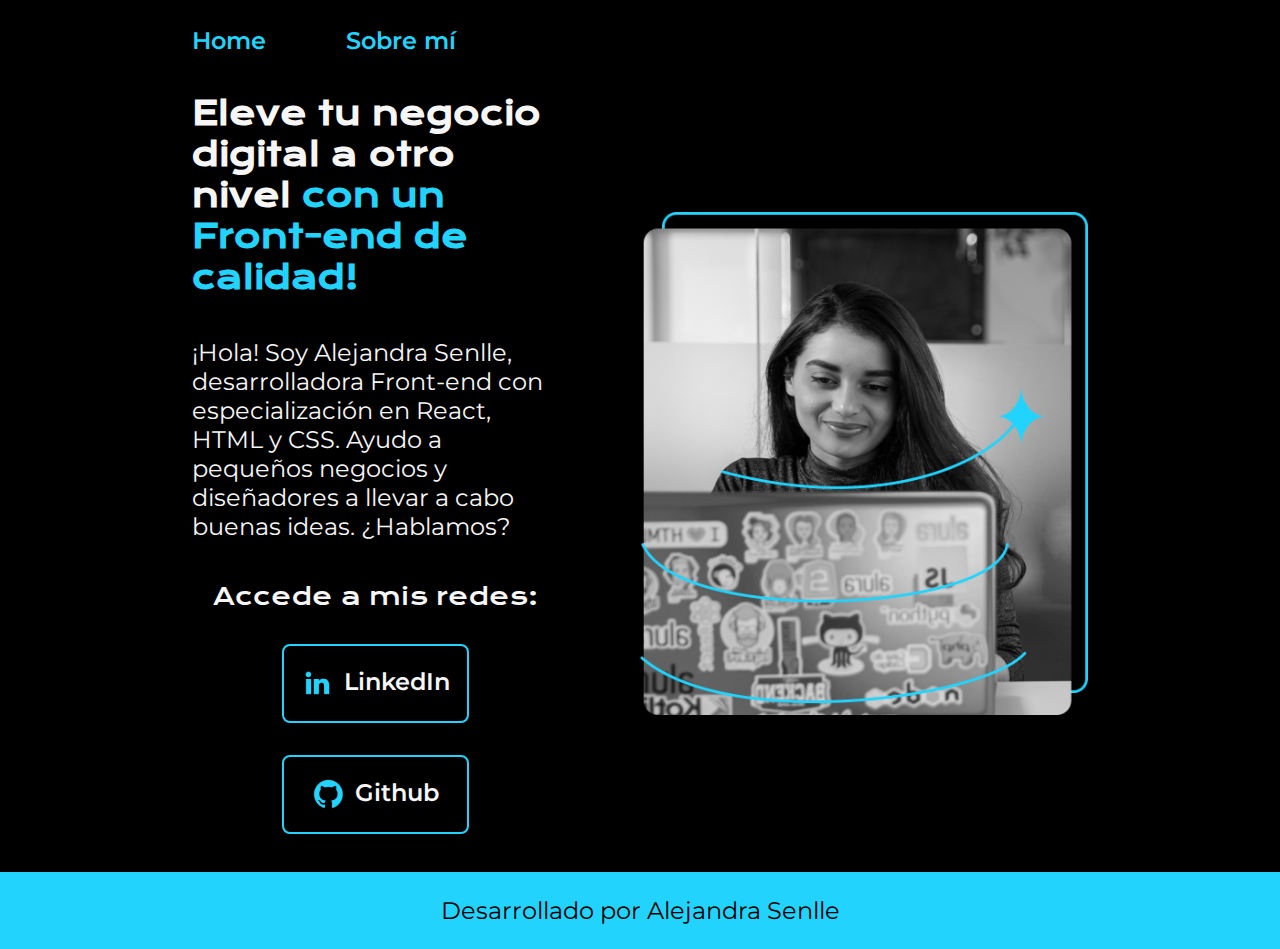
<file: index.html>
<!DOCTYPE html>
<html lang="es">
<head>
    <meta charset="UTF-8">
    <meta name="viewport" content="width=device-width, initial-scale=1.0">
    <title>Portafolio</title>
    <link rel="stylesheet" href="./styles/style.css">
</head>
<body>
    <header class="header">
        <nav class="header__menu">
            <a class="header__menu__link" href="index.html"> Home </a>
            <a class="header__menu__link" href="about.html">Sobre mí</a>
        </nav>
    </header>
    <main class="presentacion">
        <section class="presentacion__contenido"> 
            <h1 class="presentacion__contenido__titulo">Eleve tu negocio digital a otro nivel <strong class = "titulo-destaque"> con un Front-end de calidad!</strong></h1>
            <p class="presentacion__contenido__parrafo">¡Hola! Soy Alejandra Senlle, desarrolladora Front-end con especialización en React, HTML y CSS. 
            Ayudo a pequeños negocios y diseñadores a llevar a cabo buenas ideas. ¿Hablamos?
            </p>
            <div class="presentacion__enlaces">
                <h2 class="presentacion_enlaces_subtitulo"> Accede a mis redes:</h2>
                <a class="presentacion__enlaces__link" href="https://www.linkedin.com/in/alejandra-s-73382b10b/"> 
                    <img src="./Assets/linkedin.png"> LinkedIn </a>
                <a class="presentacion__enlaces__link" href="https://github.com/AleSenlle">
                    <img src="./Assets/github.png"> Github </a>
            </div>
        </section>
        <img class="presentacion__imagen" src="Imagem.png" alt="Foto de desarrolladora">
    </main>
    <footer class="footer">
        <p>Desarrollado por Alejandra Senlle</p>
    </footer>
</body>
</html>
</file>
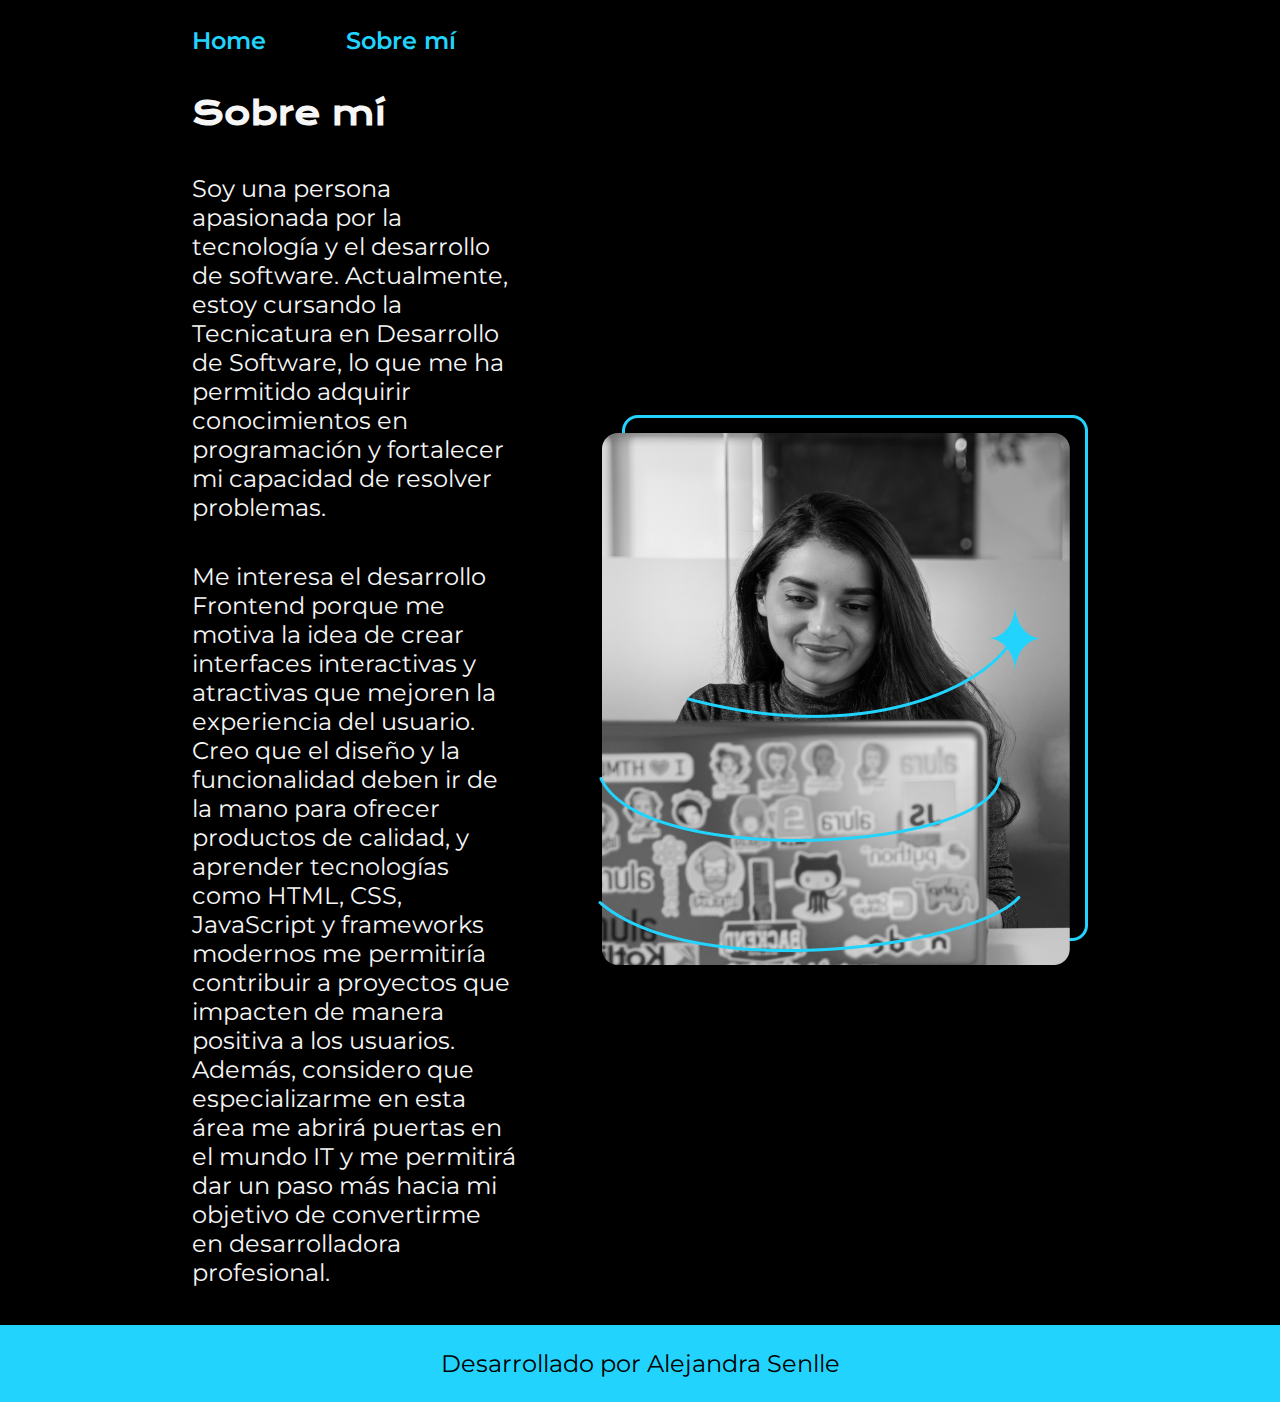
<file: about.html>
<!DOCTYPE html>
<html lang="es">
<head>
    <meta charset="UTF-8">
    <meta name="viewport" content="width=device-width, initial-scale=1.0">
    <title>Sobre Mi</title>
    <link rel="stylesheet" href="./styles/style.css">
</head>
<body>
    <header class="header">
        <nav class="header__menu">
            <a class="header__menu__link" href="index.html"> Home </a>
            <a class="header__menu__link" href="about.html">Sobre mí</a>
        </nav>
    </header>
    <main class="presentacion">

        <section class="presentacion__contenido">
            <h1 class="presentacion__contenido__titulo">Sobre mí</h1>
            <p class="presentacion__contenido__parrafo">Soy una persona apasionada por la tecnología y el desarrollo de software. 
                Actualmente, estoy cursando la Tecnicatura en Desarrollo de Software, 
                lo que me ha permitido adquirir conocimientos en programación y fortalecer 
                mi capacidad de resolver problemas.</p>
            <p class="presentacion__contenido__parrafo">Me interesa el desarrollo Frontend porque me motiva la idea de crear interfaces 
                interactivas y atractivas que mejoren la experiencia del usuario. 
                Creo que el diseño y la funcionalidad deben ir de la mano para ofrecer productos 
                de calidad, y aprender tecnologías como HTML, CSS, JavaScript y frameworks modernos 
                me permitiría contribuir a proyectos que impacten de manera positiva a los usuarios. 
                Además, considero que especializarme en esta área me abrirá puertas en el mundo IT 
                y me permitirá dar un paso más hacia mi objetivo de convertirme en desarrolladora profesional.</p>
        </section>

        <img src="Imagem.png" alt="Foto de desarrolladora">
        
    </main>
    <footer class="footer">
        <p>Desarrollado por Alejandra Senlle</p>
    </footer>
</body>
</html>
</file>
<file: styles/style.css>
@import url('https://fonts.googleapis.com/css2?family=Krona+One&family=Montserrat:ital,wght@0,100..900;1,100..900&display=swap');

:root{
    --color-primario: #000000;
    --color-secundario: #f6f6f6;
    --color-terciario: #22D4FD;
    --fuente-montserrat: "Montserrat", sans-serif;
    --fuente-krona: "Krona One", sans-serif;
}

*{
    padding: 0;
    margin: 0;
}
.header{
    padding: 2% 0% 0% 15%;
}
.header__menu{
    display: flex;
    gap: 80px;
}
.header__menu__link{
    font-family: var(--fuente-montserrat);
    font-size: 1.5rem;
    font-weight: 600;
    color: var(--color-terciario);
    text-decoration: none;
}

body{
    background-color: var(--color-primario);
    color: var(--color-secundario);
    box-sizing: border-box;
}

.presentacion {
    display: flex;
    align-items: center;
    padding: 3% 15%;
    justify-content: space-between;
    gap:82px;
}

.presentacion__contenido {
    width: 50%;
    display: flex;
    flex-direction: column;
    gap: 40px;
}

.presentacion__contenido__titulo{
    font-size: 2rem;
    font-family: var(--fuente-krona);
}

.titulo-destaque {
    color:var(--color-terciario);
}

.presentacion__contenido__parrafo{
    font-size: 1.5rem;
    font-family: var(--fuente-montserrat);
}

.presentacion__enlaces{
    display: flex;
    justify-content: space-between;
    flex-direction: column;
    align-items:center;
    gap: 32px;
}

.presentacion_enlaces_subtitulo{
    font-family: var(--fuente-krona);
    font-size: 1.5rem;
    font-weight: 400;
}

.presentacion__enlaces__link{
    display: flex;
    justify-content: center;
    gap: 10px;
    border: 2px solid var(--color-terciario);
    width: 50%;
    text-align: center;
    border-radius: 8px;
    font-size: 1.5rem;
    font-weight: 600;
    padding: 21.5px 0;
    text-decoration: none;
    color: var(--color-secundario);
    font-family: var(--fuente-montserrat);
}

.presentacion__enlaces__link:hover {
    background-color: var(--color-primario);
}

.presentacion__imagen{
    width: 50%;
}

.footer{
    background-color: var(--color-terciario);
    padding: 24px;
    color: var(--color-primario);
    text-align: center;
    font-family: var(--fuente-montserrat);
    font-size: 1.5rem;
    font-weight: 400;
}

@media (max-width:1200px){
    .header{
        padding: 10%;
    }
    .header__menu{
        justify-content: center;
    }
    .presentacion{
        flex-direction: column-reverse;
        padding: 5%;
    }
    .presentacion__contenido{
        width: 100%;
    }
}
</file>
